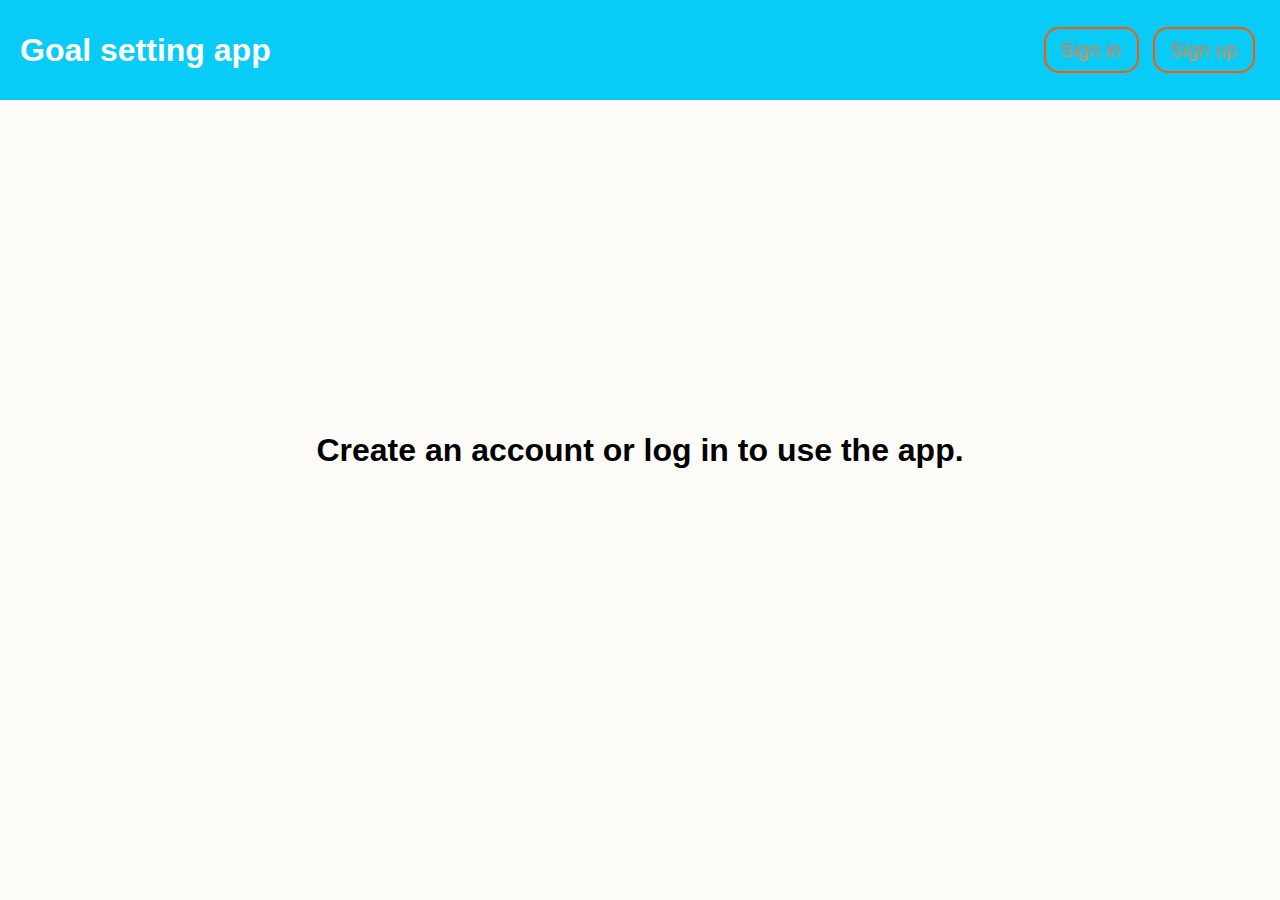
<file: index.html>
<!DOCTYPE html>
<html>

    <head>
        <meta charset="utf-8">
        <meta http-equiv="X-UA-Compatible" content="IE=edge">
        <title>Goal application</title>
        <meta name="description" content="">
        <meta name="viewport" content="width=device-width, initial-scale=1">
        <link rel="stylesheet" href="css/style.css">
    </head>

    <body>
        <div class="navbar">
            <h1 class="logo">Goal setting app</h1>

            <div class="account">
                <a href="./sign_in.html" class="account_btn">Sign in</a>
                <a href="./sign_up.html" class="account_btn">Sign up</a>
            </div>
        </div>

        <h1>Create an account or log in to use the app.</h1>
    </body>
    
</html>
</file>
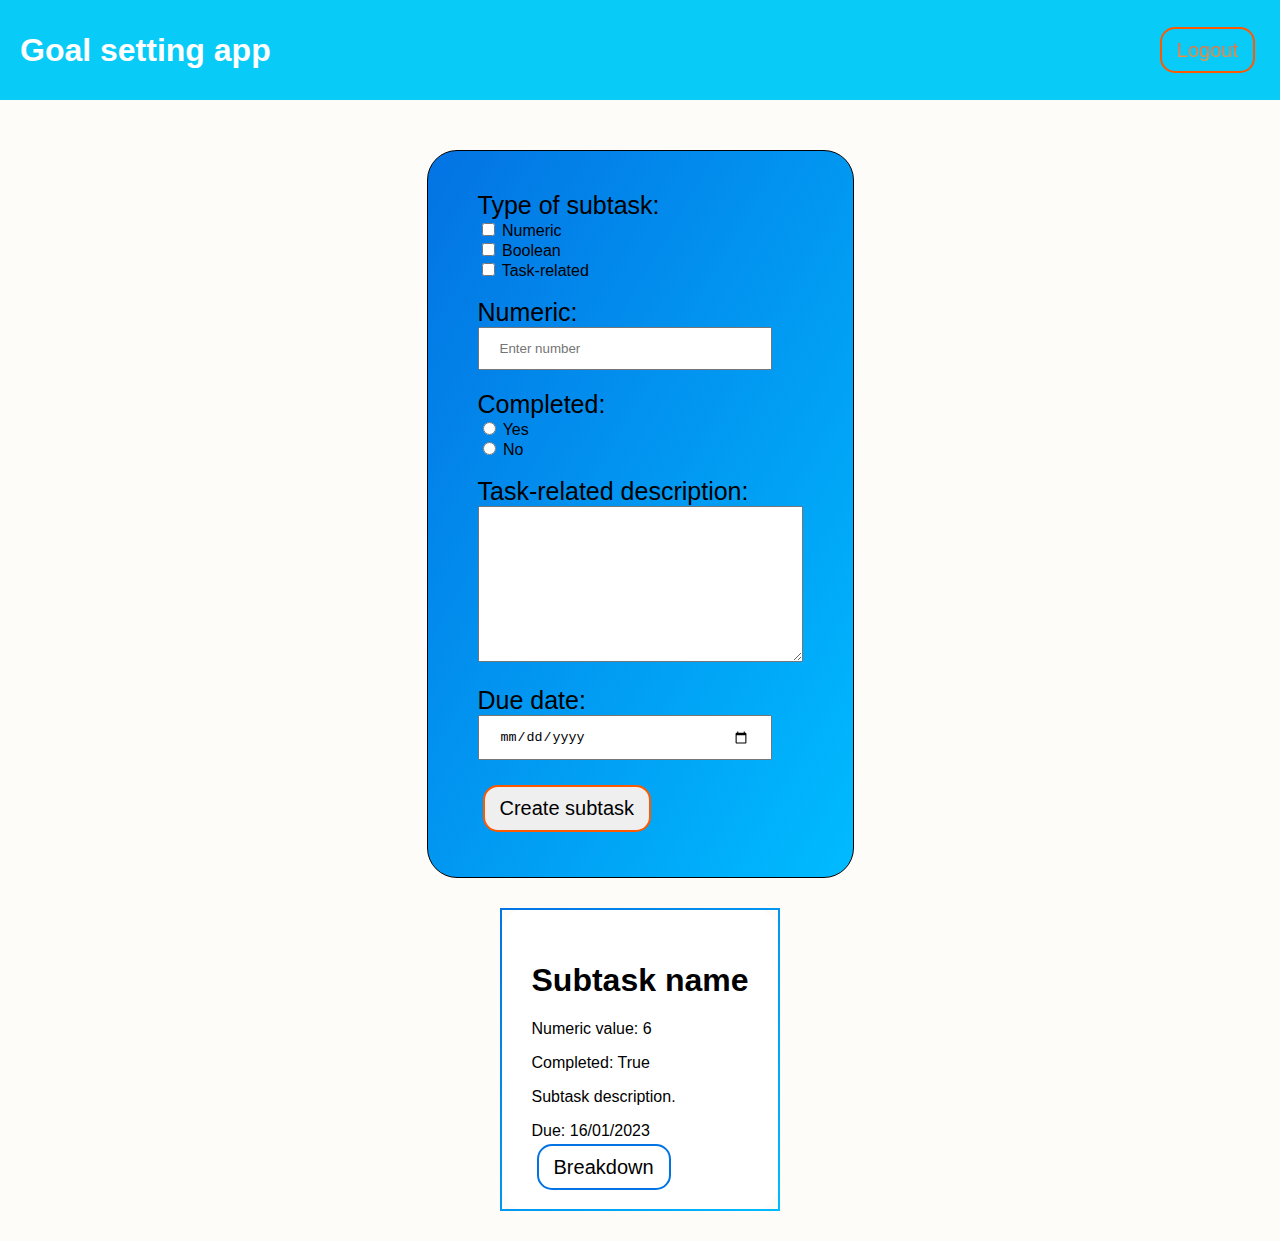
<file: breakdown.html>
<!DOCTYPE html>
<html>

    <head>
        <meta charset="utf-8">
        <meta http-equiv="X-UA-Compatible" content="IE=edge">
        <title>Goal application</title>
        <meta name="description" content="">
        <meta name="viewport" content="width=device-width, initial-scale=1">
        <link rel="stylesheet" href="css/style.css">
        <link rel="stylesheet" href="css/form.css">
        <link rel="stylesheet" href="css/goals.css">
    </head>

    <body>
        <div class="navbar">
            <h1 class="logo">Goal setting app</h1>

            <div class="account">
                <a href="./index.html" class="account_btn">Logout</a>
            </div>
        </div>
        
        <div class="form-container add-goal add-subtask">
            <form action="#" method="get">

                <label class="input-label">Type of subtask:</label><br>
                
                <input type="checkbox" name="type">
                <label>Numeric</label><br>
                <input type="checkbox" name="type">
                <label>Boolean</label><br>
                <input type="checkbox" name="type">
                <label>Task-related</label><br><br>

                <label for="numeric" class="input-label">Numeric:</label>
                <input type="number" placeholder="Enter number" name="numeric" class="input-field">

                <label class="input-label">Completed:</label><br>
                
                <input type="radio" name="done">
                <label>Yes</label><br>
                <input type="radio" name="done">
                <label>No</label><br><br>

                <label for="description" class="input-label">Task-related description:</label><br>
                <textarea name="description" rows="10" cols="38" class="description"></textarea><br>

                <label for="date" class="input-label">Due date:</label>
                <input type="date" placeholder="Enter date" name="date" class="input-field" required>

                <button type="submit" class="btn">Create subtask</button>

            </form>
        </div>

        <div class="goals">

            <div class="goal subtask">
                <h1>Subtask name</h1>
                <p>Numeric value: 6</p>
                <p>Completed: True</p>
                <p>Subtask description.</p>
                <p>Due: 16/01/2023</p>
                <a href="./breakdown.html" class="btn subtask-btn">Breakdown</a>
            </div>

        </div>
    </body>
    
</html>
</file>
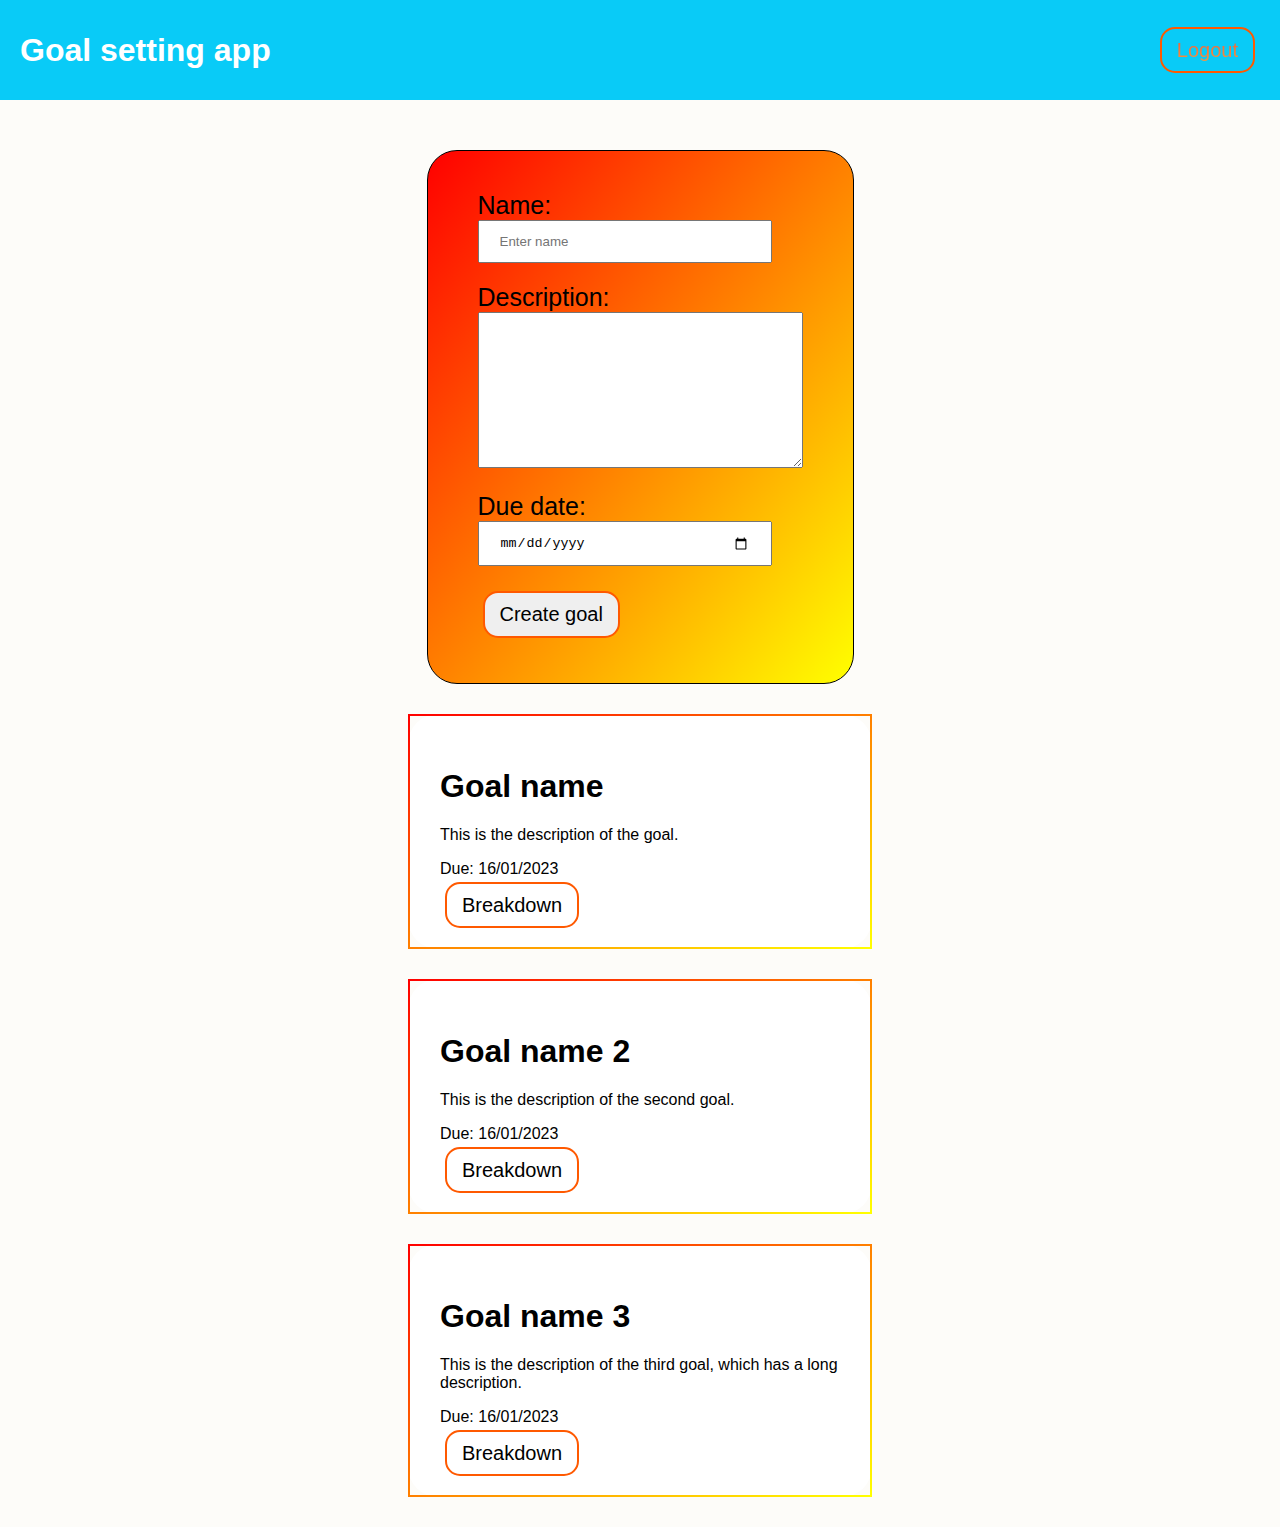
<file: home.html>
<!DOCTYPE html>
<html>

    <head>
        <meta charset="utf-8">
        <meta http-equiv="X-UA-Compatible" content="IE=edge">
        <title>Goal application</title>
        <meta name="description" content="">
        <meta name="viewport" content="width=device-width, initial-scale=1">
        <link rel="stylesheet" href="css/style.css">
        <link rel="stylesheet" href="css/form.css">
        <link rel="stylesheet" href="css/goals.css">
    </head>

    <body>
        <div class="navbar">
            <h1 class="logo">Goal setting app</h1>

            <div class="account">
                <a href="./index.html" class="account_btn">Logout</a>
            </div>
        </div>
        
        <div class="form-container add-goal">
            <form action="#" method="get">

                <label for="name" class="input-label">Name:</label>
                <input type="text" placeholder="Enter name" name="name" class="input-field" required>

                <label for="description" class="input-label">Description:</label><br>
                <textarea name="description" rows="10" cols="38" class="description"></textarea><br>

                <label for="date" class="input-label">Due date:</label>
                <input type="date" placeholder="Enter date" name="date" class="input-field" required>

                <button type="submit" class="btn">Create goal</button>

            </form>
        </div>

        <div class="goals">

            <div class="goal">
                <h1>Goal name</h1>
                <p>This is the description of the goal.</p>
                <p>Due: 16/01/2023</p>
                <a href="./breakdown.html" class="btn">Breakdown</a>
            </div>

            <div class="goal">
                <h1>Goal name 2</h1>
                <p>This is the description of the second goal.</p>
                <p>Due: 16/01/2023</p>
                <a href="./breakdown.html" class="btn">Breakdown</a>
            </div>

            <div class="goal">
                <h1>Goal name 3</h1>
                <p>This is the description of the third goal, which has a long description.</p>
                <p>Due: 16/01/2023</p>
                <a href="./breakdown.html" class="btn">Breakdown</a>
            </div>

        </div>
    </body>
    
</html>
</file>
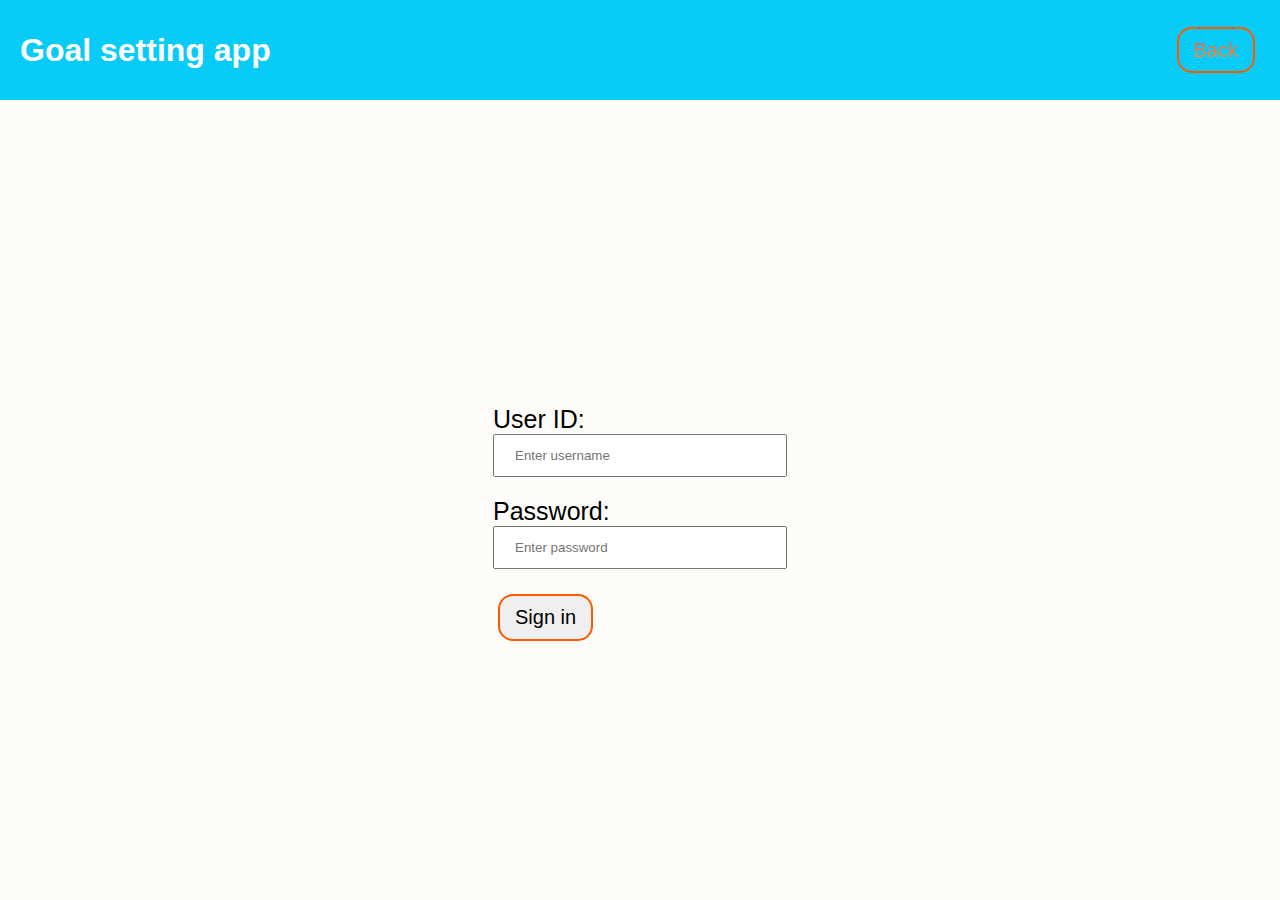
<file: sign_in.html>
<!DOCTYPE html>
<html>

    <head>
        <meta charset="utf-8">
        <meta http-equiv="X-UA-Compatible" content="IE=edge">
        <title>Sign in</title>
        <meta name="description" content="">
        <meta name="viewport" content="width=device-width, initial-scale=1">
        <link rel="stylesheet" href="css/style.css">
        <link rel="stylesheet" href="css/form.css">
    </head>

    <body>
        <div class="navbar">
            <h1 class="logo">Goal setting app</h1>

            <div class="account">
                <a href="./index.html" class="account_btn">Back</a>
            </div>
        </div>

        <div class="form-container">
            <form action="./home.html" method="get">

                <label for="userID" class="input-label">User ID:</label>
                <input type="text" placeholder="Enter username" name="userID" class="input-field" required>

                <label for="password" class="input-label">Password:</label>
                <input type="password" placeholder="Enter password" name="password" class="input-field" required>

                <button type="submit" class="btn">Sign in</button>

            </form>
        </div>
    </body>

</html>
</file>
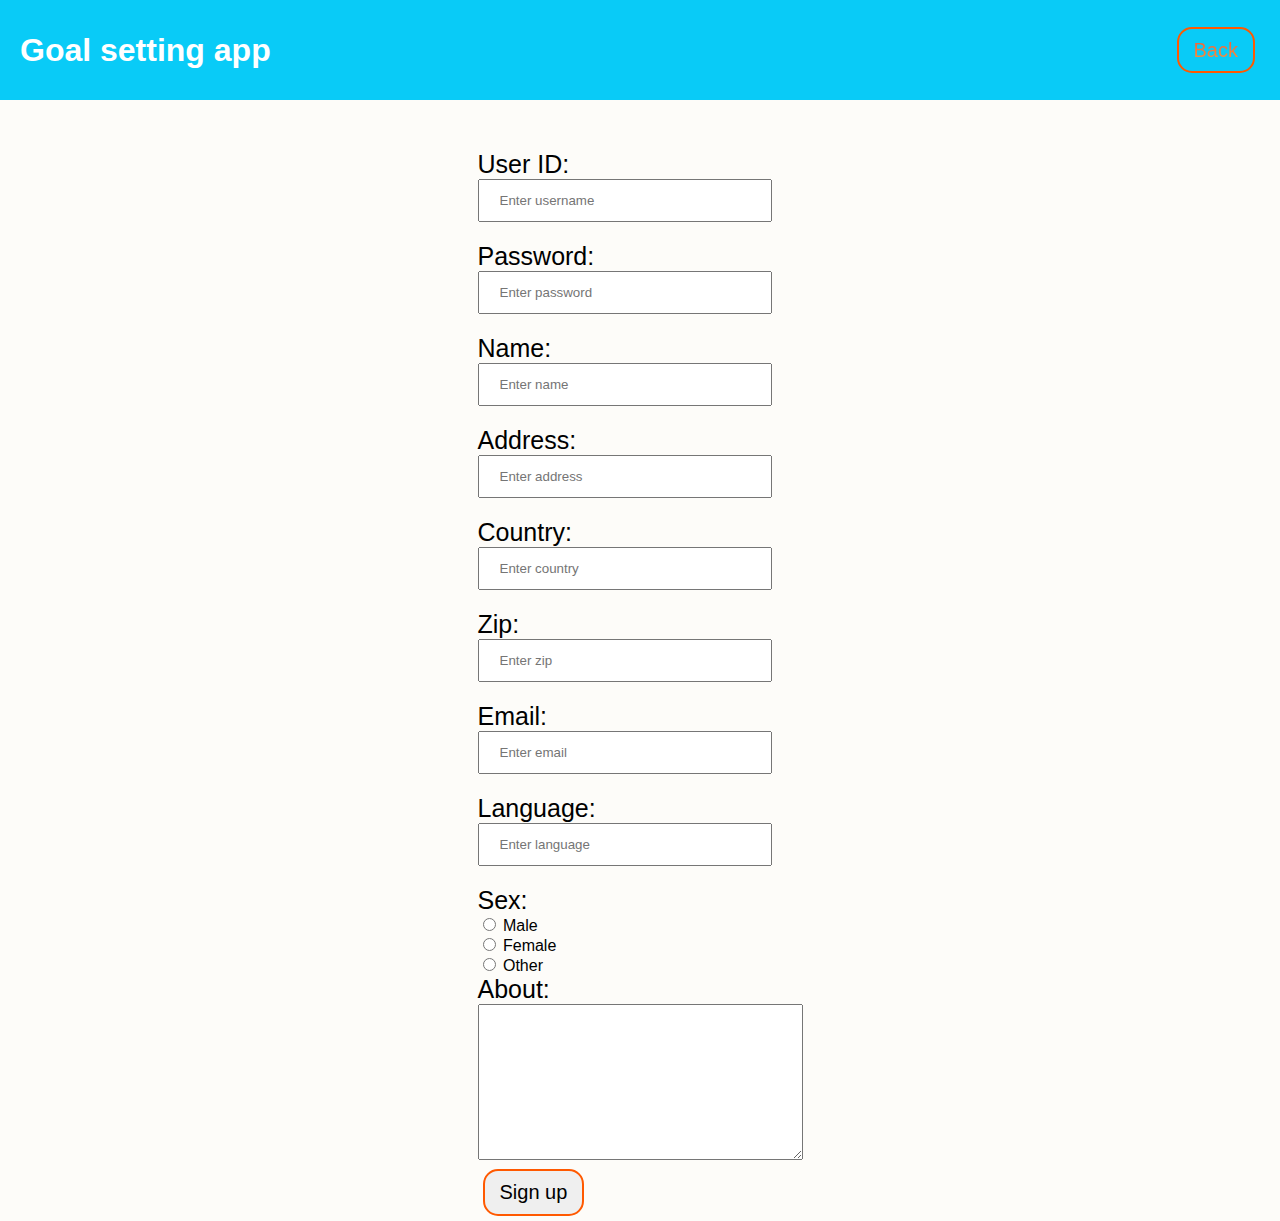
<file: sign_up.html>
<!DOCTYPE html>
<html>

    <head>
        <meta charset="utf-8">
        <meta http-equiv="X-UA-Compatible" content="IE=edge">
        <title>Sign up</title>
        <meta name="description" content="">
        <meta name="viewport" content="width=device-width, initial-scale=1">
        <link rel="stylesheet" href="css/style.css">
        <link rel="stylesheet" href="css/form.css">
    </head>

    <body>
        <div class="navbar">
            <h1 class="logo">Goal setting app</h1>

            <div class="account">
                <a href="./index.html" class="account_btn">Back</a>
            </div>
        </div>

        <div class="form-container">
            <form action="./home.html" method="get">

                <label for="userID" class="input-label">User ID:</label>
                <input type="text" placeholder="Enter username" name="userID" class="input-field" required>

                <label for="password" class="input-label">Password:</label>
                <input type="password" placeholder="Enter password" name="password" class="input-field" required>

                <label for="name" class="input-label">Name:</label>
                <input type="text" placeholder="Enter name" name="name" class="input-field" required>

                <label for="address" class="input-label">Address:</label>
                <input type="text" placeholder="Enter address" name="address" class="input-field" required>

                <label for="country" class="input-label">Country:</label>
                <input type="text" placeholder="Enter country" name="country" class="input-field" required>

                <label for="zip" class="input-label">Zip:</label>
                <input type="text" placeholder="Enter zip" name="zip" class="input-field" required>

                <label for="email" class="input-label">Email:</label>
                <input type="email" placeholder="Enter email" name="email" class="input-field" required>

                <label for="language" class="input-label">Language:</label>
                <input type="text" placeholder="Enter language" name="language" class="input-field" required>

                <label class="input-label">Sex:</label><br>
                
                <input type="radio" name="sex">
                <label>Male</label><br>
                <input type="radio" name="sex">
                <label>Female</label><br>
                <input type="radio" name="sex">
                <label>Other</label><br>

                <label for="about" class="input-label">About:</label><br>

                <textarea name="about" rows="10" cols="38"></textarea><br>

                <button type="submit" class="btn">Sign up</button>

            </form>
        </div>
    </body>

</html>
</file>
<file: css/style.css>
body {
    margin: 0px;
    padding: 0px;
    font-family: 'Source Sans Pro', sans-serif;
    display: flex;
    justify-content: center;
    align-items: center;
    min-height: 100vh;
    background-color: #fdfcf9f4;
}

.navbar {
    display: flex;
    align-items: center;
    justify-content: space-between;
    background-color: #09cbf7;
    height: 100px;
    width: 100%;
    position: absolute;
    top: 0px;
    padding: 0px;
}

.logo {
    display: inline;
    margin-left: 20px;
    color: #ffffff;
}

.account {
    float: right;
    margin-right: 20px;
}

.account_btn {
    font-size: 20px;
    background: -webkit-linear-gradient(#ef4136, #fbb040);
    -webkit-background-clip: text;
    -webkit-text-fill-color: transparent;
    text-decoration: none;
    border: 2px solid #ff5900;
    padding: 10px 15px;
    margin: 5px;
    border-radius: 15px;
}

.btn {
    font-size: 20px;
    border: 2px solid #ff5900;
    padding: 10px 15px;
    margin: 5px;
    border-radius: 15px;
    cursor: pointer;
    text-decoration: none;
    color: black;
}

@media (max-width: 600px) {
    .navbar {
        flex-direction: column;
        height: 200px;
        justify-content: center;
    }
}
</file>
<file: css/form.css>
.form-container {
    margin-top: 150px;
}

.input-label {
    font-size: 25px;
}

.input-field {
    display: block;
    padding: 12px 20px;
    width: 250px;
    margin-bottom: 20px;
}

.description {
    margin-bottom: 20px;
}

@media (max-width: 600px) {
    .form-container {
        margin-top: 250px;
    }
}
</file>
<file: css/goals.css>
body {
    flex-direction: column !important;
}

.goal {
    background-color: white;
    border-width: 2px;
    border-style: solid;
    border-image: linear-gradient(to bottom right, red, yellow) 1;
    border-radius: 30px;
    padding: 30px;
    margin: 30px;
    max-width: 400px;
}

.add-goal {
    background-image: linear-gradient(to bottom right, red, yellow);
    padding: 40px 50px;
    border: 1px solid black;
    border-radius: 30px;
}

.add-subtask {
    background-image: linear-gradient(to bottom right, #0373e3, rgb(0, 187, 255)) !important;
}

.subtask {
    border-image: linear-gradient(to bottom right, #0373e3, rgb(0, 187, 255)) 1 !important;
}

.subtask-btn {
    border: 2px solid #0373e3 !important;
}
</file>
